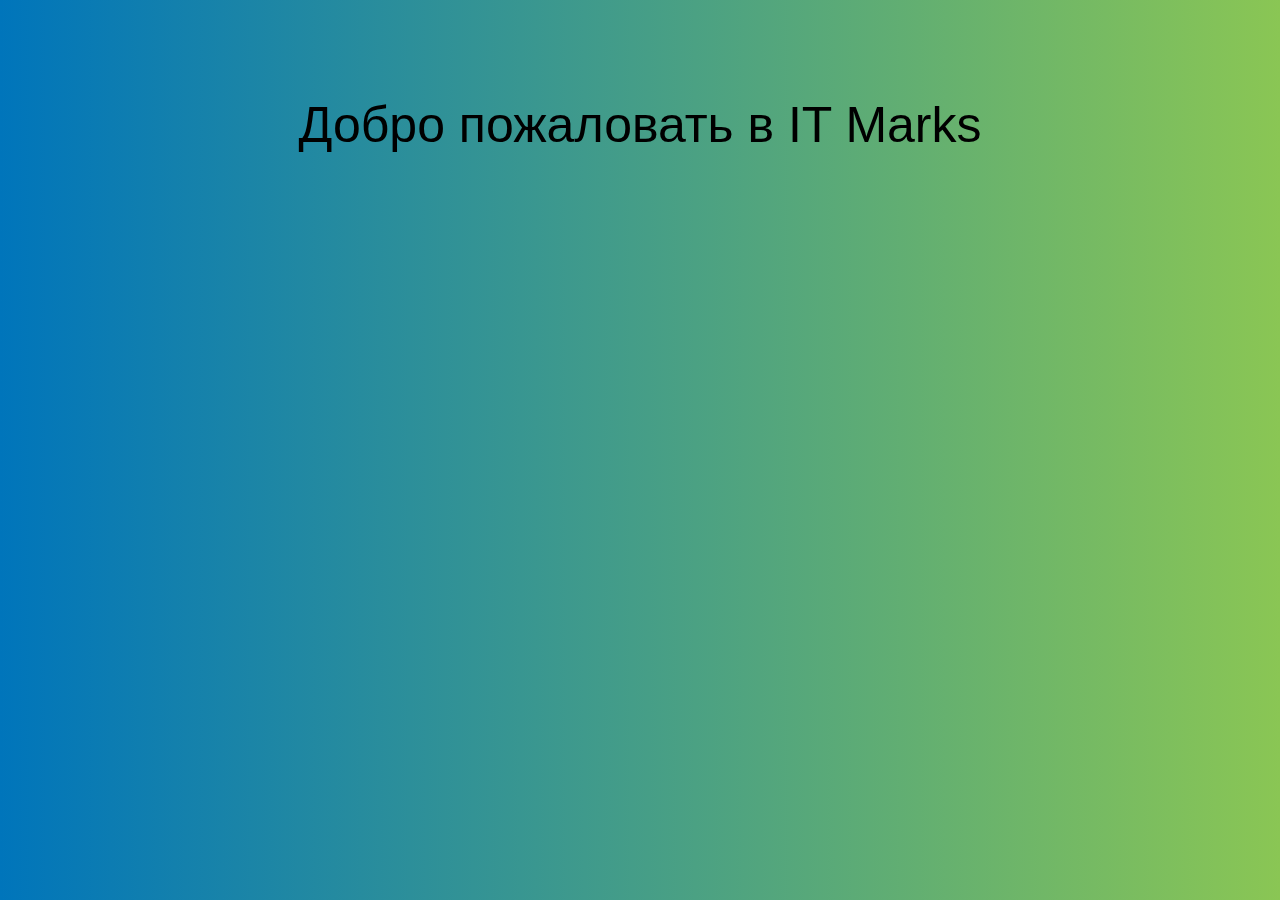
<file: ITmarks/index.html>
<!DOCTYPE html>
<html lang="en">
<head>
	<meta charset="UTF-8">
	<meta name="viewport" content="width=device-width, initial-scale=1.0">
	<link rel="stylesheet" href="css/style.css">
	<title>IT Marks</title>
</head>
<body>
	<div class="wrapper">
		<div class="container">
			<div class="content">
				<h1 class="main-title _anim-item _fade-out">Добро пожаловать в IT Marks</h1>
			</div>
		</div>
	</div>
	<script src="https://code.jquery.com/jquery-3.6.0.min.js"></script>
	<script src="js/script.js"></script>
</body>
</html>
</file>
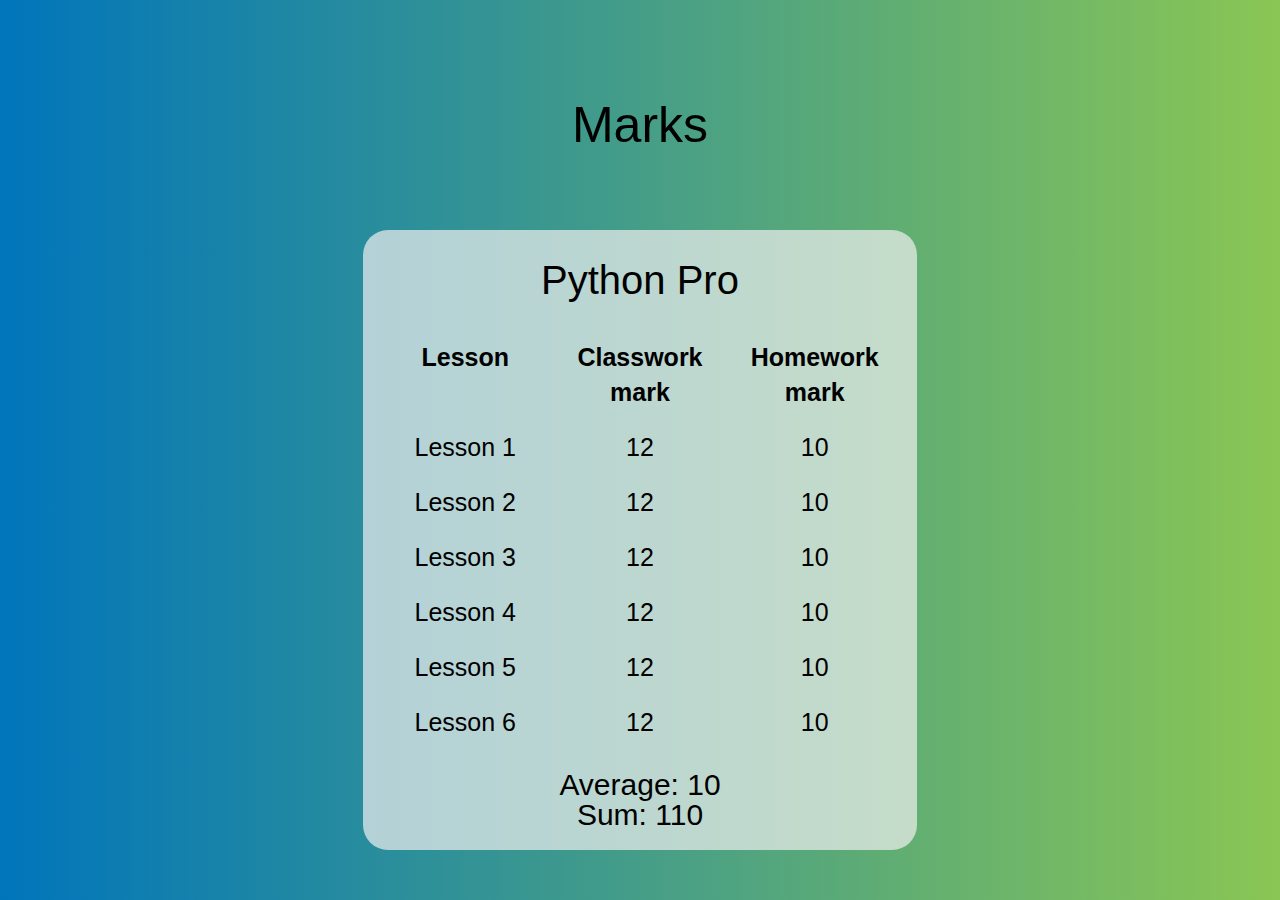
<file: ITmarks/marks.html>
<!DOCTYPE html>
<html lang="en">
<head>
	<meta charset="UTF-8">
	<meta name="viewport" content="width=device-width, initial-scale=1.0">
	<link rel="stylesheet" href="css/style.css">
	<title>My marks</title>
</head>
<body>
	<div class="wrapper marks">
		<div class="container">
			<div class="content">
				<h1 class="main-title">Marks</h1>
				<div class="subjects">
					<div class="subject">
						<div class="subject__title">Python Pro</div>
						<div class="subject__lessons">
							<a href="" class="subject__lesson">
								<b>Lesson</b>
								<b>Classwork mark</b>
								<b>Homework mark</b>
							</a>
							<a href="" class="subject__lesson">
								<p>Lesson 1</p>
								<p>12</p>
								<p>10</p>
							</a>
							<a href="" class="subject__lesson">
								<p>Lesson 2</p>
								<p>12</p>
								<p>10</p>
							</a>
							<a href="" class="subject__lesson">
								<p>Lesson 3</p>
								<p>12</p>
								<p>10</p>
							</a>
							<a href="" class="subject__lesson">
								<p>Lesson 4</p>
								<p>12</p>
								<p>10</p>
							</a>
							<a href="" class="subject__lesson">
								<p>Lesson 5</p>
								<p>12</p>
								<p>10</p>
							</a>
							<a href="" class="subject__lesson">
								<p>Lesson 6</p>
								<p>12</p>
								<p>10</p>
							</a>
							<div class="subject_lesson">
							</div>
						</div>
						<div class="subject__info">Average: 10 <br> Sum: 110</div>
					</div>
				</div>
			</div>
		</div>
	</div>
	<script src="https://code.jquery.com/jquery-3.6.0.min.js"></script>
	<script src="js/script.js"></script>
</body>
</html>
</file>
<file: ITmarks/css/style.css>
* {margin: 0; padding: 0; border: 0;}
*,*::before,*::after{ -moz-box-sizing: border-box; -webkit-box-sizing: border-box; box-sizing: border-box;}
:focus,:active {outline: none;}
a:focus,a:active{outline: none;}
nav,footer,header,aside{display: block;}
html,body{ font-size: 100%; line-height: 1; font-size: 14px; -ms-text-size-adjust: 100%; -webkit-text-size-adjust: 100%; -moz-text-size-adjust: 100%;}
input,button,textarea{font-family: inherit}
input::-ms-clear{display: none;}
button{cursor: pointer;}
button::-moz-focus-inner{padding: 0; border: 0;}
a, a:visited{text-decoration: none;}
a:hover{text-decoration: none;}
ul li{list-style: none;}
img{vertical-align: top;}
h1,h2,h3,h4,h5,h6{font-size: inherit; font-weight: 400;}

html, body {
	height: 100%;
	font-family: Arial, "Helvetica Neue", Helvetica, sans-serif;
}

.wrapper {
	min-height: 100%;
	width: 100%;
	display: flex;
	display: -webkit-flex;
	display: -moz-flex;
	display: -ms-flex;
	display: -o-flex;
	flex-direction: column;
	background: linear-gradient(90deg, #0075bb 0%, #8ac654 100%) center / cover fixed;
}

.wrapper.login {
	padding: 0px 50px;
	background: url('../img	s/background.jpg') center / cover fixed;
}

.container {
	max-width: 1100px;
	height: 100%;
	margin: 0 auto;
}

.content {
	width: 100%;
	margin: 100px 0 0 0;
	flex: 1 1 auto;
}

.header {
	position: fixed;
	width: 100%;
	top: 0;
	left: 0;
	z-index: 50;
}

.header:before {
	content: '';
	position: absolute;
	top: 0;
	left: 0;
	width: 100%;
	height: 100%;
	background-color: #ea0d6c;
	z-index: 2;
}

.header__body {
	position: relative;
	display: flex;
	display: -webkit-flex;
	display: -moz-flex;
	display: -ms-flex;
	display: -o-flex;
	justify-content: space-between;
	height: 60px;
	padding: 0px 15px;
	align-items: center;
}

.header__list {
	display: flex;
	display: -webkit-flex;
	display: -moz-flex;
	display: -ms-flex;
	display: -o-flex;
	flex-direction: column;
	justify-content: space-around;
	align-items: center;
	position: relative;
	height: 100%;
	z-index: 5;
}

.header__list li {
	list-style: none;
	margin: 0px 0px 0px 20px;
}

.header__link {
	color: #fff;
	text-transform: uppercase;
	font-size: 18px;
	text-decoration: none;
}

.header__logo {
	flex: 0 0 50px;
	overflow: hidden;
	position: relative;
	z-index: 3 ;
}

.header__logo img {
	display: block;
	max-width: 100%;
}

.header__burger {
	display: block;
	position: relative;
	width: 40px;
	height: 30px;
	padding: 5px 0;
	z-index: 3;
}

.header__burger:before,
.header__burger:after, 
.header__burger span {
	content: '';
	background-color: #fff;
	position: absolute;
	width: 100%;
	height: 3px;
	left: 0;
	transition: all .5s ease 0s;
	-webkit-transition: all .5s ease 0s;
	-moz-transition: all .5s ease 0s;
	-ms-transition: all .5s ease s;
	-o-transition: all .5s ease 0s;
}

.header__burger:before {
	top: 0;
}

.header__burger span {
	top: 14px;
}

.header__burger:after {
	bottom: 0;
}

.header__burger.active:before {
	transform: translate(0, 0) rotate(45deg) scale(1);
	-webkit-transform: translate(0, 0) rotate(45deg) scale(1);
	moz-transform: translate(0, 0) rotate(45deg) scale(1);
	-ms-transform: translate(0, 0) rotate(45deg) scale(1);
	-o-transform: translate(0, 0) rotate(45deg) scale(1);
	top: 13px;
}

.header__burger.active:after {
	transform: translate(0, 0) rotate(-45deg) scale(1);
	-webkit-transform: translate(0, 0) rotate(-45deg) scale(1);
	moz-transform: translate(0, 0) rotate(-45deg) scale(1);
	-ms-transform: translate(0, 0) rotate(-45deg) scale(1);
	-o-transform: translate(0, 0) rotate(-45deg) scale(1);
	bottom: 13px;
}

.header__burger.active span {
	transform: translate(0, 0) rotate(0deg) scale(0);
	-webkit-transform: translate(0, 0) rotate(0deg) scale(0);
	moz-transform: translate(0, 0) rotate(0deg) scale(0);
	-ms-transform: translate(0, 0) rotate(0deg) scale(0);
	-o-transform: translate(0, 0) rotate(0deg) scale(0);
	opacity: 0;
}

.header__menu {
	position: fixed;
	bottom: 0;
	left: 100%;
	width: 200px;
	height: calc(100% - 60px);
	background-color: #0075bb;
	transition: all .5s ease 0s;
}

.header__menu.active {
	left: calc(100% - 200px);
}

.main-title {
	font-size: 50px;
	text-align: center;
}

.login-block {
	margin-top: 50px;
	border-radius: 25px;
	background: rgba(240, 240, 240, .7);
	display: flex;
	display: -webkit-flex;
	display: -moz-flex;
	display: -ms-flex;
	display: -o-flex;
	justify-content: space-between;
	position: relative;
}

.login-form {
	font-size: 25px;
	width: 45%;
	display: flex;
	display: -webkit-flex;
	display: -moz-flex;
	display: -ms-flex;
	display: -o-flex;
	align-items: center;
	flex-direction: column;
	position: relative;
	margin: 10px auto;
	padding: 0 4%;
}

.login-form::after {
	content: '';
	display: block;
	position: absolute;
	top: 0;
	right: 0;
	width: 1px;
	height: 100%;
	background-color: #a8a8a8;
}

.login-image {
	display: block;
	width: 55%;
	margin-bottom: -8%;
	position: relative;
	object-fit: contain;
}

.login-form__logo {
	max-width: 100%;
}

.login-form__p {
	display: block;
	width: 100%;
	margin: 0px auto 40px auto;
}

.login-form__p > span {
	display: block;
	text-indent: 10%;
}

.login-form__input, .login-form__button {
	font-size: 25px;
	display: block;
	border-radius: 50px;
	margin: 5px 0;
	padding: 10px;
	width: 100%;
	color: #fff;
}

.login-form__input {
	display: block;
	background-color: #a8a8a8;
}

.login-form__input:invalid {
	border: 2px solid red;
}

.login-form__button {
	margin-top: 25px;
	display: block;
	background-color: #888;
}

.subjects {
	width: 100%;
	display: flex;
	display: -webkit-flex;
	display: -moz-flex;
	display: -ms-flex;
	display: -o-flex;
	flex-direction: column;
}

.subject {
	width: 100%;
	min-height: 100px;
	display: flex;
	display: -webkit-flex;
	display: -moz-flex;
	display: -ms-flex;
	display: -o-flex;
	flex-direction: column;
	justify-content: space-between;
	align-items: center;
	margin: 80px 0 50px 0;
	padding: 0px 20px;
	background: rgba(240, 240, 240, .7);
	border-radius: 25px;
	text-align: left;
}

.subject__title {
	font-size: 40px;
	line-height: 100px;
}

.subject__info {
	width: 100%;
	text-align: center;
	font-size: 30px;
	margin: 20px 0;
}

.subject__lessons {
	width: 100%;
	font-size: 25px;
	line-height: 35px;
	display: flex;
	display: -webkit-flex;
	display: -moz-flex;
	display: -ms-flex;
	display: -o-flex;
	flex-direction: column;
	flex-wrap: nowrap;
	align-items: center;
	justify-content: center;
}

.subject__lesson {
	color: #000;
	display: flex;
	display: -webkit-flex;
	display: -moz-flex;
	display: -ms-flex;
	display: -o-flex;
	flex-direction: row;
	justify-content: space-between;
	width: 100%;
	margin: 10px 20px;
}

.subject__lesson * {
	flex: 32% 0 0;
	text-align: center;
}

.footer {
	min-height: 100px;
	padding: 10px 5px;
	border-top: 3px solid #ea0d6c;
	display: flex;
	display: -webkit-flex;
	display: -moz-flex;
	display: -ms-flex;
	display: -o-flex;
	align-items: center;
	font-size: 15px;
	color: #fff;
}

._anim-item {
	transition: all .5s ease 0s;
	-webkit-transition: all .5s ease 0s;
	-moz-transition: all .5s ease 0s;
	-ms-transition: all .5s ease s;
	-o-transition: all .5s ease 0s;
}

._fade-out {
	transform: translate(0, 130%) rotate(0deg) scale(1);
	-webkit-transform: translate(0, 130%) rotate(0deg) scale(1);
	moz-transform: translate(0, 130%) rotate(0deg) scale(1);
	-ms-transform: translate(0, 130%) rotate(0deg) scale(1);
	-o-transform: translate(0, 130%) rotate(0deg) scale(1);
	opacity: 0;
}

._fade-out._active {
	transform: translate(0, 0) rotate(0deg) scale(1);
	-webkit-transform: translate(0, 0) rotate(0deg) scale(1);
	moz-transform: translate(0, 0) rotate(0deg) scale(1);
	-ms-transform: translate(0, 0) rotate(0deg) scale(1);
	-o-transform: translate(0, 0) rotate(0deg) scale(1);
	opacity: 1;
}

@media (max-width: 767px) {
	body.lock {
		overflow: hidden;
	}

	.wrapper.login {
		padding: 0;
	}

	.wrapper.login>.container {
		width: 100%;
	}

	.wrapper.login .content {
		margin: 20px 0 0 0;
	}

	.header__menu {
		width: 100%;
	}

	.header__menu.active {
		left: 0%;
	}

	.main-title {
		font-size: 30px;
		line-height: 60px;
	}

	.login-block {
		display: block;
		margin: 10px;
		padding: 20px;
		background: none;
	}

	.login-form {
		margin: 0;
		width: 100%;
		font-size: 15px;
		color: #fff;
	}

	.login-form__input, .login-form__button {
		font-size: 15px;
	}

	.login-form__p {
		margin-bottom: 10px;
	}

	.login-form::after, .login-image, .login-form__logo {
		display: none;
	}

	.subject__title {
		font-size: 20px;
		line-height: 80px;
	}

	.subject__lessons {
		font-size: 15px;
		line-height: 25px;
	}

	.subject__lesson b {
		flex: 32% 0 0;
		margin: 0 1%;
	}

	.subject__info {
		font-size: 20px;
	}
}
</file>
